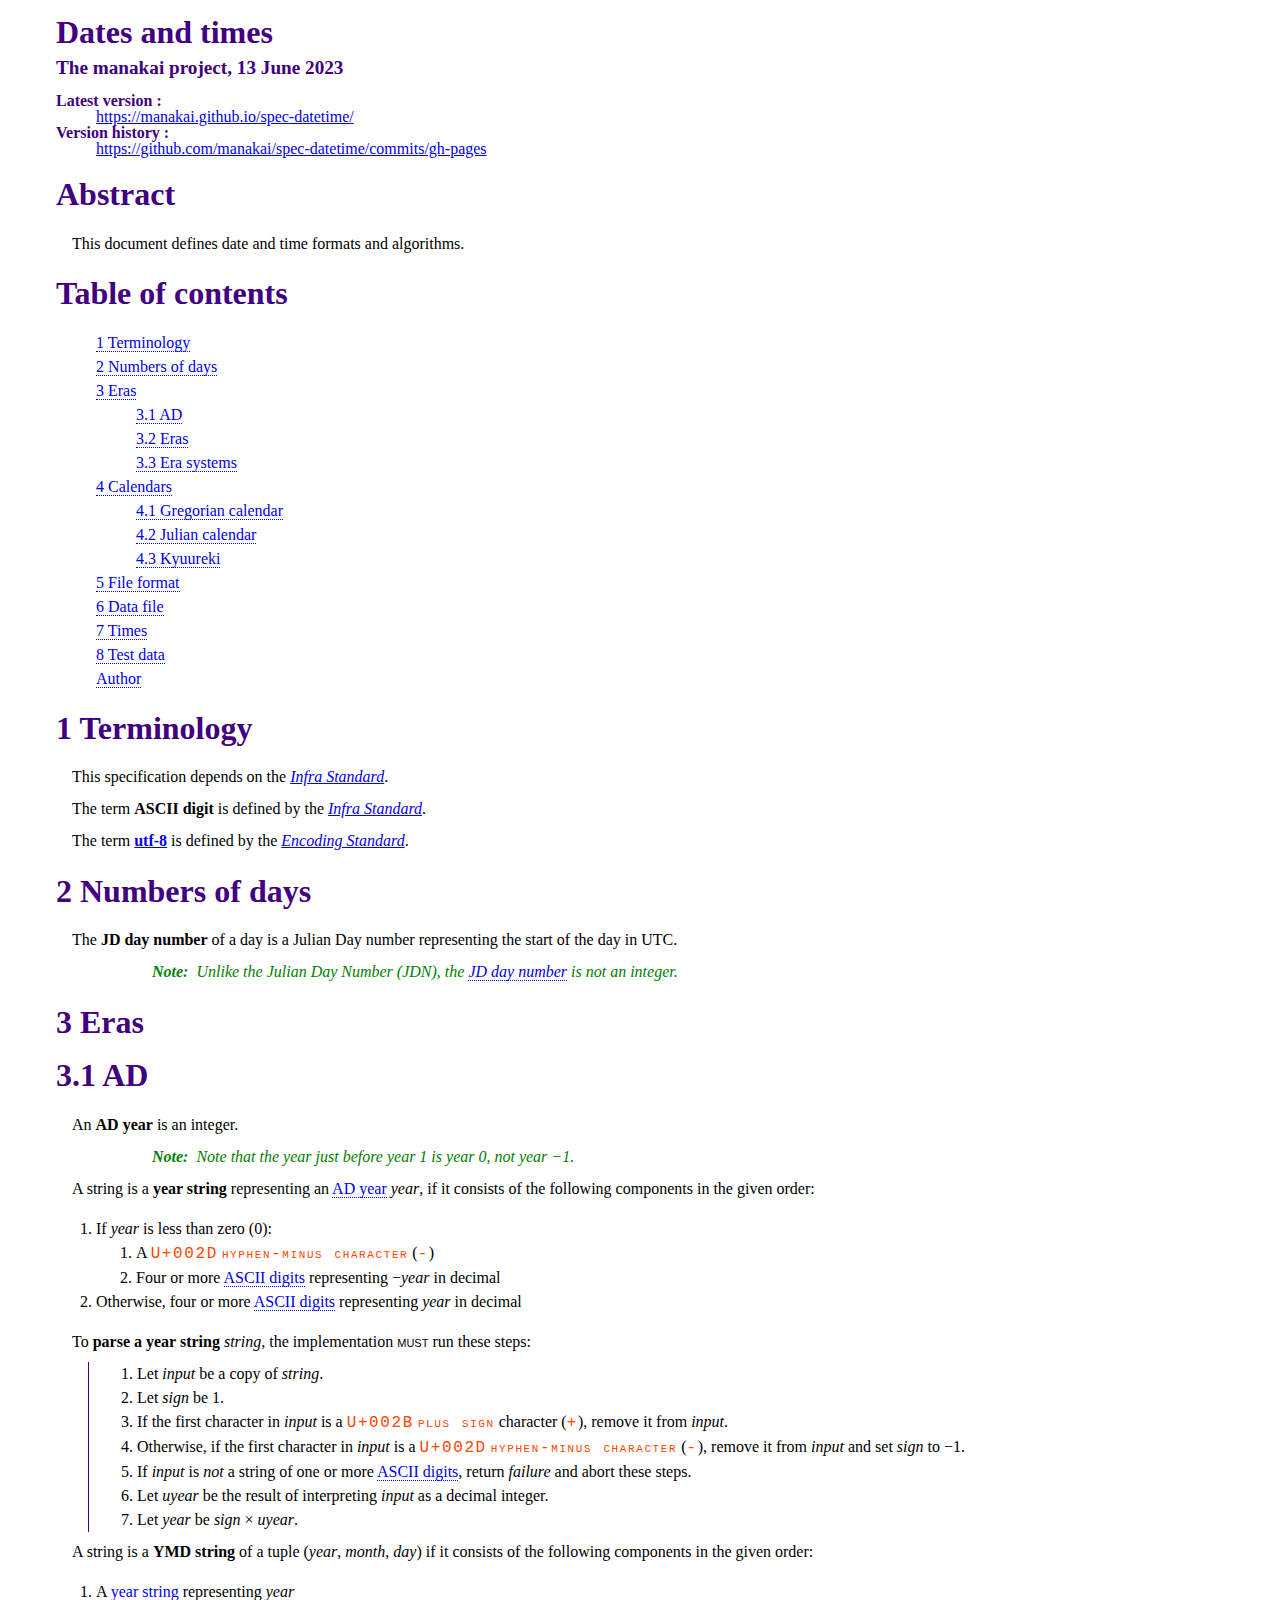
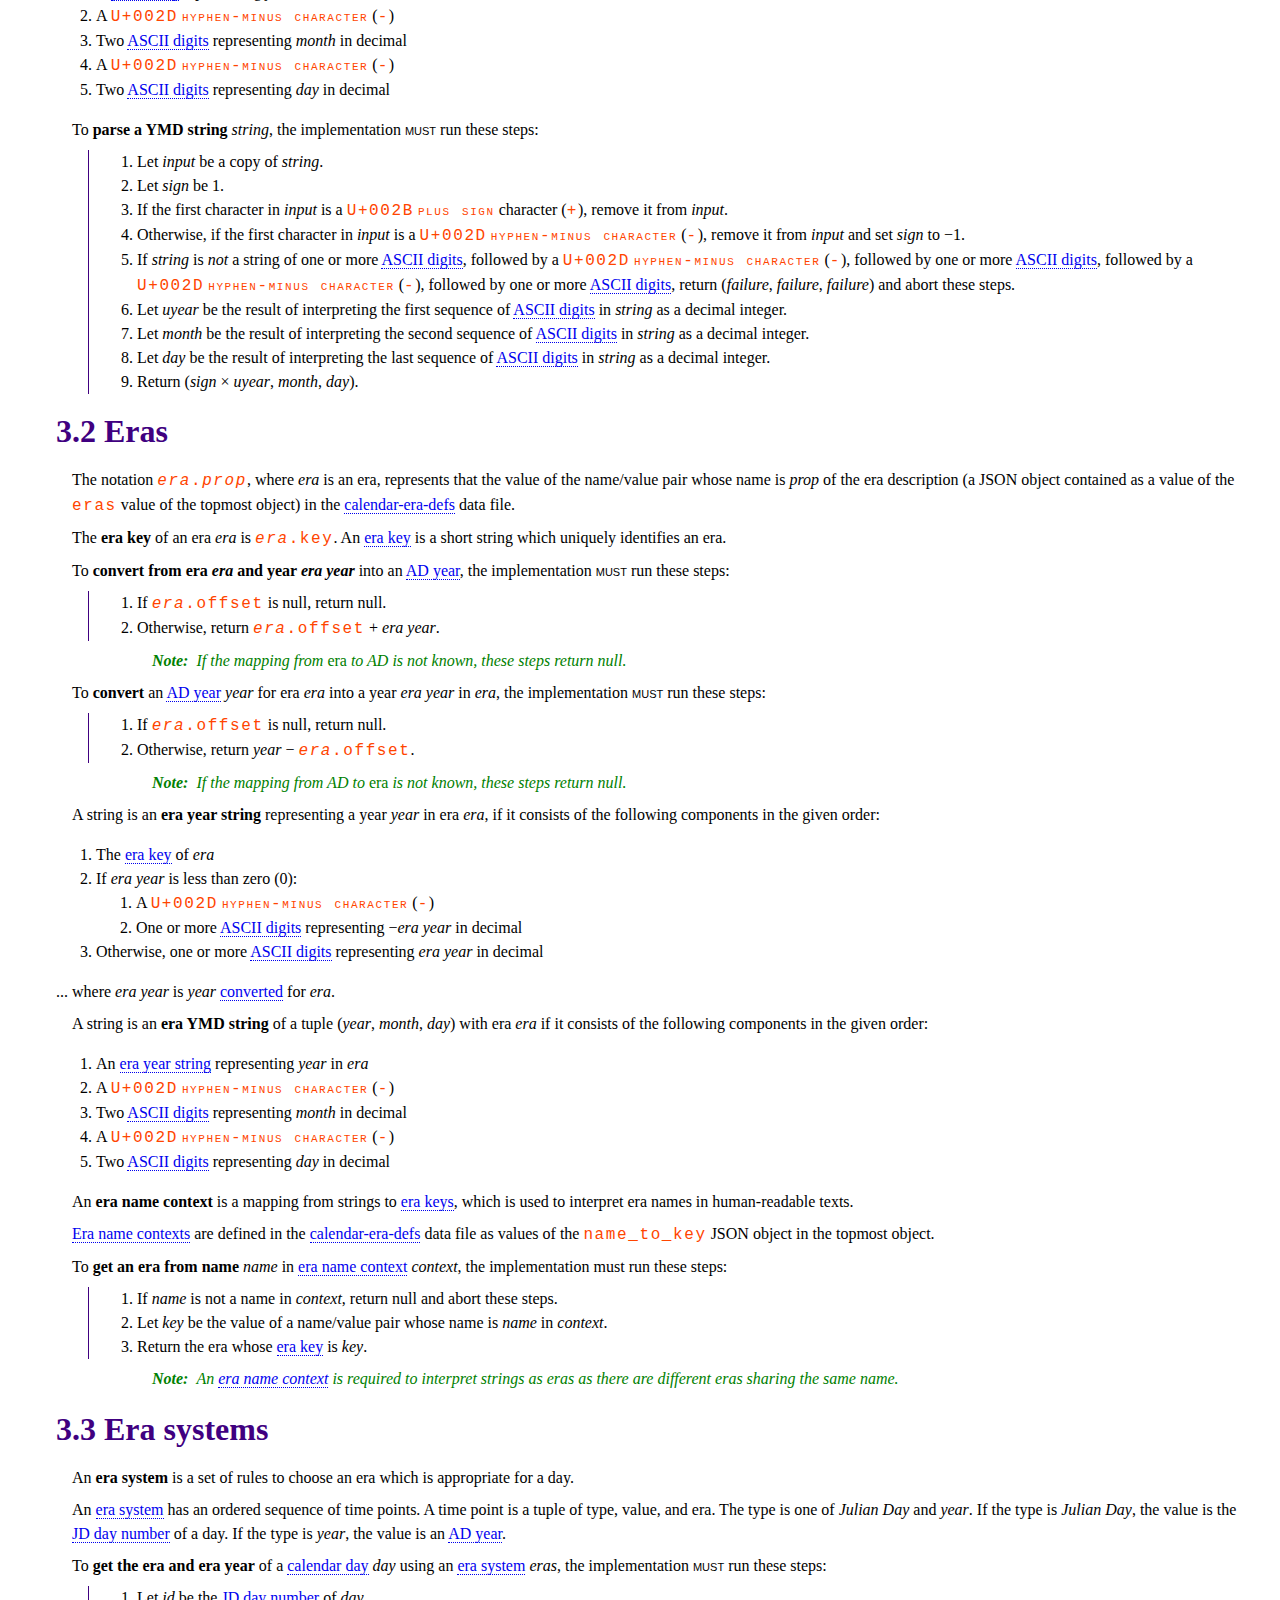
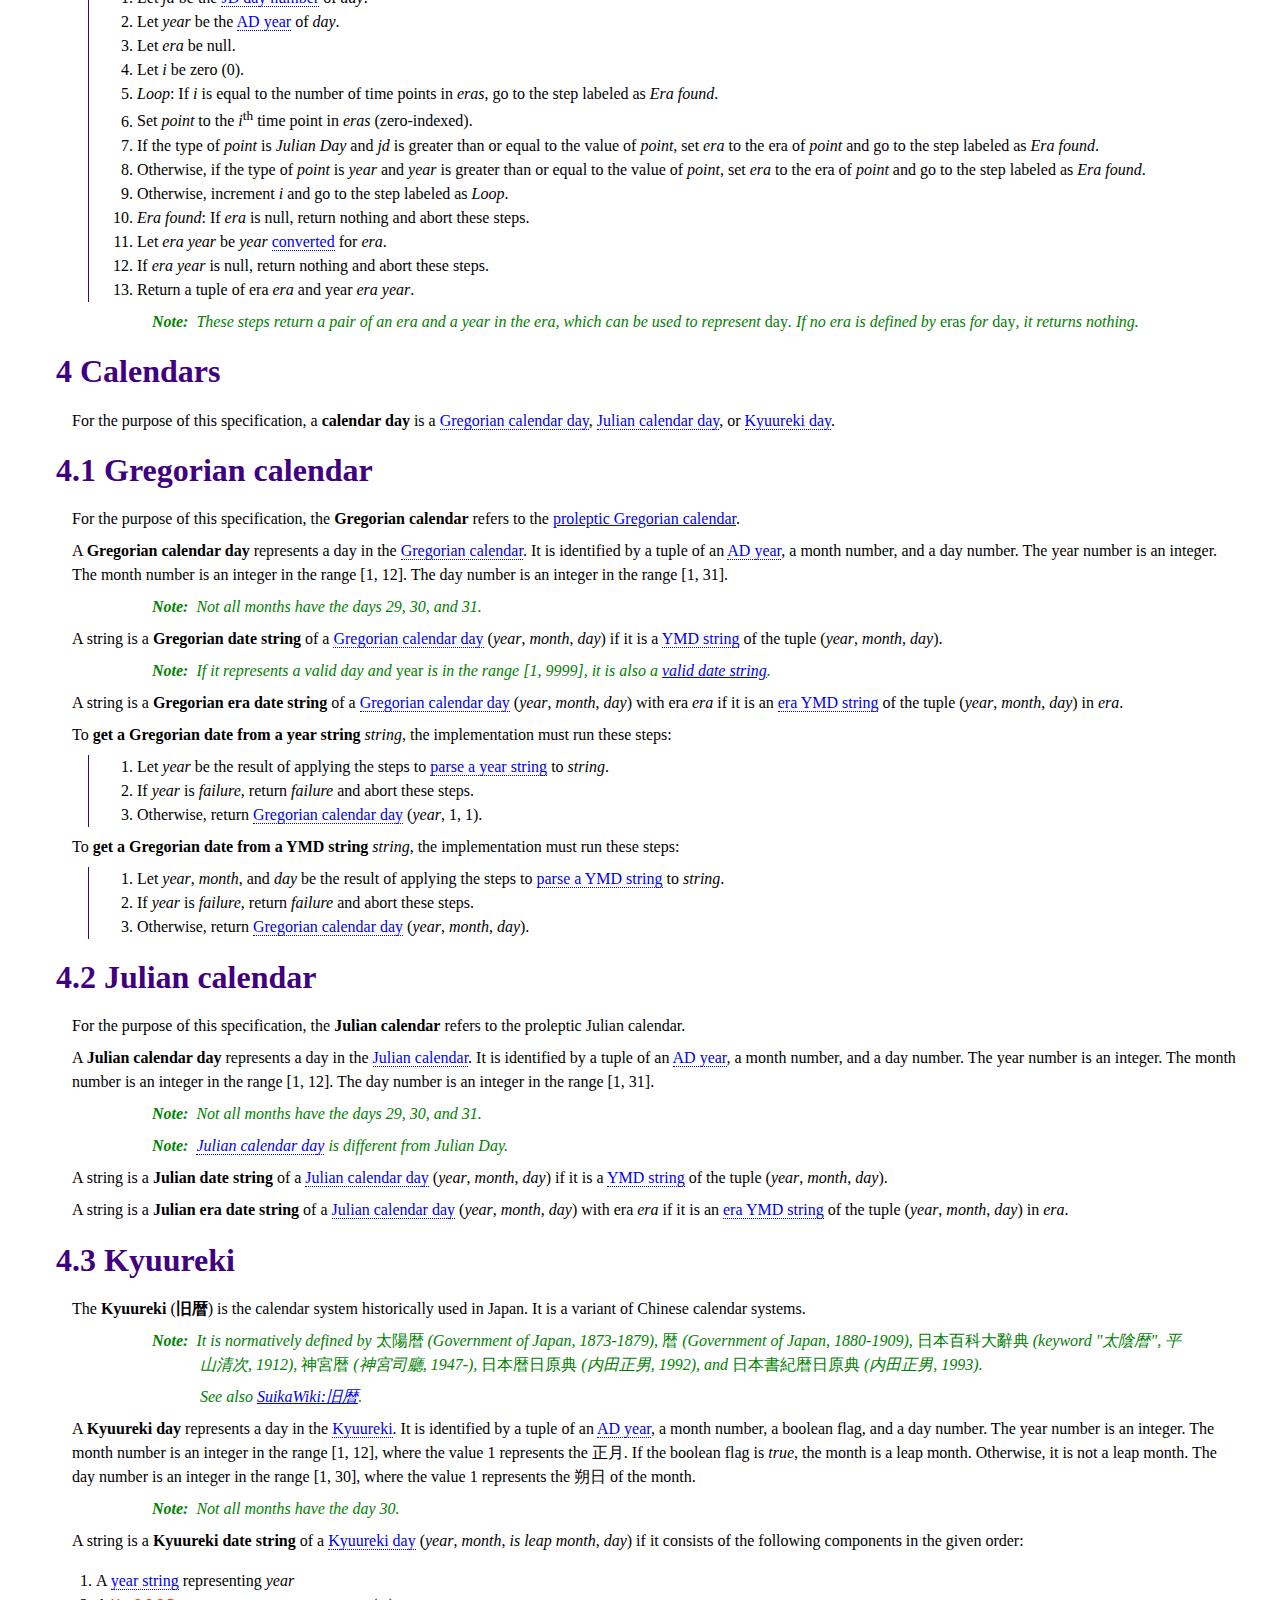
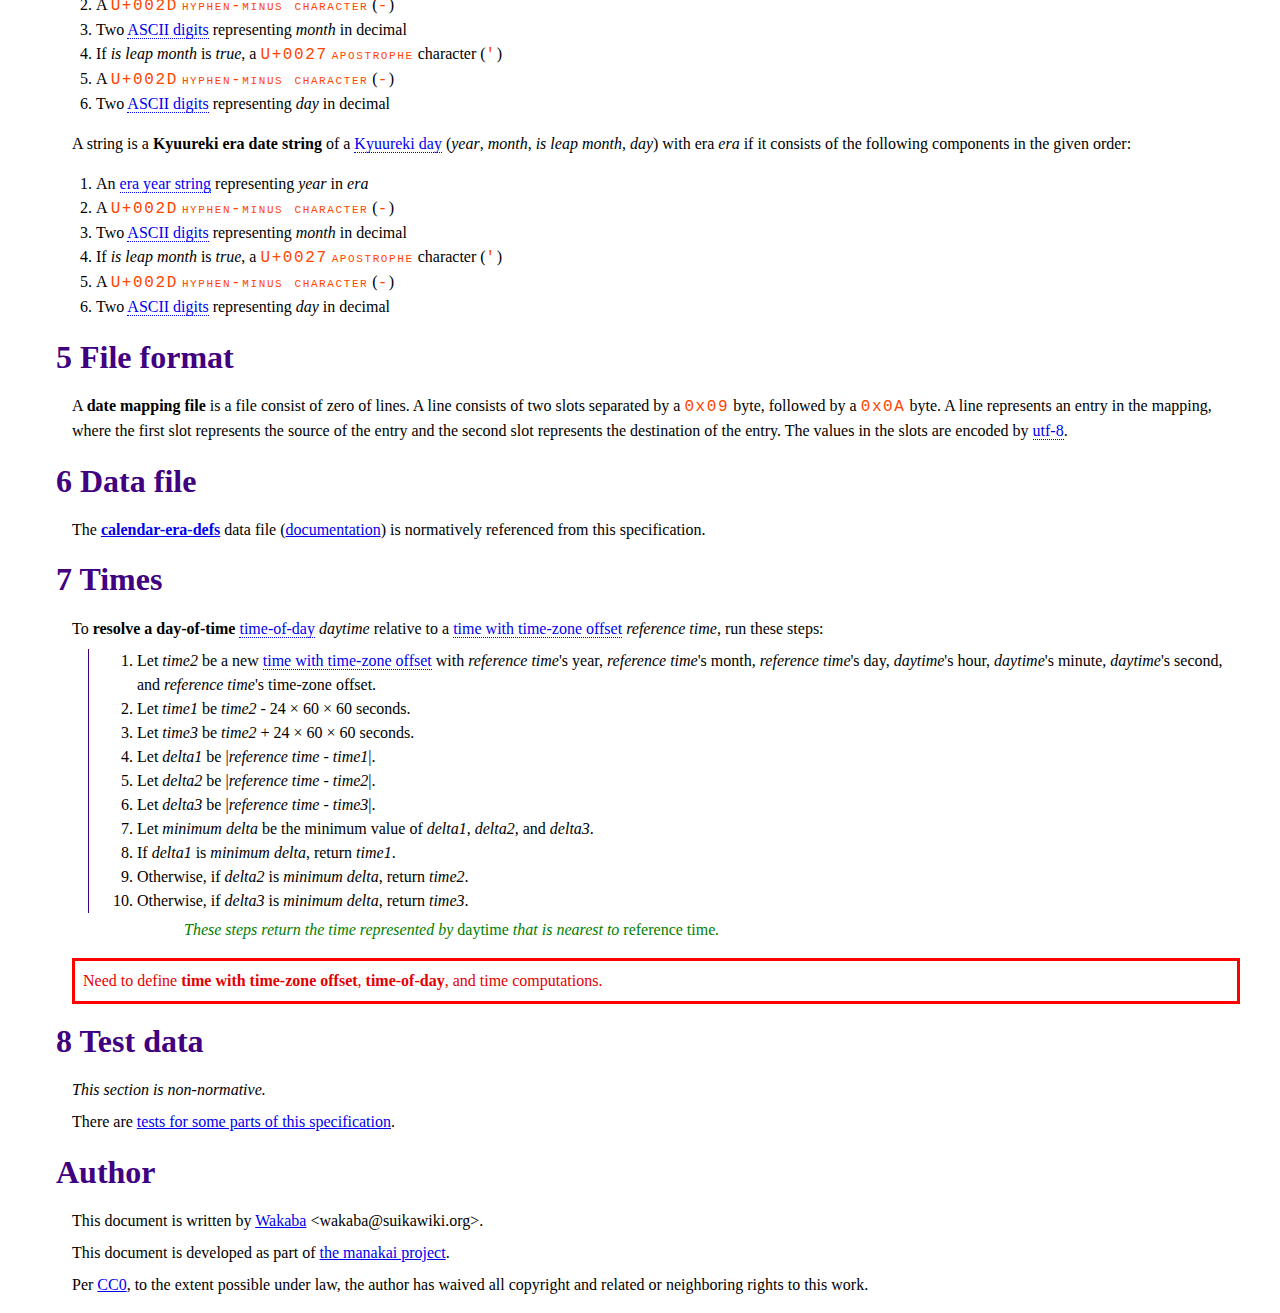
<file: index.html>
<!DOCTYPE html><html lang=en><head><meta charset=utf-8>
<title>Dates and times</title>
<link href=spec.css rel=stylesheet>

</head><body><header>
<hgroup>
<h1 class="no-toc no-num">Dates and times</h1>
<h2 class="no-toc no-num">The manakai project, 13 June 2023</h2>


<dl>

<dt>Latest version
</dt><dd><a href=https://manakai.github.io/spec-datetime/>https://manakai.github.io/spec-datetime/</a>

</dd><dt>Version history
</dt><dd><a href=https://github.com/manakai/spec-datetime/commits/gh-pages>https://github.com/manakai/spec-datetime/commits/gh-pages</a>

</dd></dl>

</hgroup></header>

<section id=abstract>
<h1 class="no-toc no-num" id=abstract-0>Abstract</h1>

<p>This document defines date and time formats and algorithms.

</p></section>

<section>
<h1 class="no-toc no-num" id=table-of-contents>Table of contents</h1>


<!--begin-toc-->
<ol class=toc>
 <li><a href=#terminology><span class=secno>1 </span>Terminology</a></li>
 <li><a href=#numbers-of-days><span class=secno>2 </span>Numbers of days</a></li>
 <li><a href=#eras><span class=secno>3 </span>Eras</a>
  <ol>
   <li><a href=#ad><span class=secno>3.1 </span>AD</a></li>
   <li><a href=#eras-0><span class=secno>3.2 </span>Eras</a></li>
   <li><a href=#era-systems><span class=secno>3.3 </span>Era systems</a></li></ol></li>
 <li><a href=#calendars><span class=secno>4 </span>Calendars</a>
  <ol>
   <li><a href=#gregorian-calendar><span class=secno>4.1 </span>Gregorian calendar</a></li>
   <li><a href=#julian-calendar><span class=secno>4.2 </span>Julian calendar</a></li>
   <li><a href=#kyuureki><span class=secno>4.3 </span>Kyuureki</a></li></ol></li>
 <li><a href=#file-format><span class=secno>5 </span>File format</a></li>
 <li><a href=#data-file><span class=secno>6 </span>Data file<!--s--></a></li>
 <li><a href=#times><span class=secno>7 </span>Times</a></li>
 <li><a href=#test-data><span class=secno>8 </span>Test data</a></li>
 <li><a class=no-num href=#author>Author</a></li></ol>
<!--end-toc-->
</section>

<section>
<h1 id=terminology><span class=secno>1 </span>Terminology</h1>

<p>This specification depends on the
<a href=https://infra.spec.whatwg.org/><cite>Infra
Standard</cite></a>.

</p><p>The term
<dfn id=ascii-digits title="ASCII digits">ASCII digit</dfn>
is defined by the
<a href=https://infra.spec.whatwg.org/><cite>Infra
Standard</cite></a>.

</p><p>The term
<a href=https://encoding.spec.whatwg.org/#utf-8><dfn id=utf-8>utf-8</dfn></a>
is defined by the
<a href=https://encoding.spec.whatwg.org/><cite>Encoding
Standard</cite></a>.

</p></section>

<section>
<h1 id=numbers-of-days><span class=secno>2 </span>Numbers of days</h1>

<p>The <dfn id=jd-day-number>JD day number</dfn> of a <span>day</span> is
a <span>Julian Day</span> number representing the start of
the <span>day</span> in <span>UTC</span>.

</p><div class="note memo">
<p>Unlike the <span>Julian Day Number</span> (<span>JDN</span>),
the <a href=#jd-day-number>JD day number</a> is not an integer.
</p></div>

</section>

<section>
<h1 id=eras><span class=secno>3 </span>Eras</h1>

<section>
<h1 id=ad><span class=secno>3.1 </span>AD</h1>

<p>An <dfn id=ad-year>AD year</dfn> is an integer.

</p><div class=note>
<p>Note that the year just before year 1 is year 0, not year −1.
</p></div>

<p>A string is a <dfn id=year-string>year string</dfn> representing an
<a href=#ad-year>AD year</a> <var>year</var>, if it consists of the following
components in the given order:

  </p><ol>

  <li>If <var>year</var> is less than zero (0):

    <ol>

    <li>A <code>U+002D</code> <code class=charname>HYPHEN-MINUS
    character</code> (<code>-</code>)
    
    </li><li>Four or more <a href=#ascii-digits>ASCII digits</a> representing
    −<var>year</var> in decimal

    </li></ol>

  </li><li>Otherwise, four or more <a href=#ascii-digits>ASCII digits</a>
  representing <var>year</var> in decimal

  </li></ol>

<p>To <dfn id=parse-a-year-string>parse a year string</dfn> <var>string</var>, the
implementation <em class=rfc2119>MUST</em> run these steps:

  </p><ol class=steps>

  <li>Let <var>input</var> be a copy of <var>string</var>.

  </li><li>Let <var>sign</var> be 1.

  </li><li>If the first character in <var>input</var> is
  a <code>U+002B</code> <code class=charname>PLUS SIGN</code>
  character (<code>+</code>), remove it from <var>input</var>.

  </li><li>Otherwise, if the first character in <var>input</var> is
  a <code>U+002D</code> <code class=charname>HYPHEN-MINUS
  character</code> (<code>-</code>), remove it from <var>input</var>
  and set <var>sign</var> to −1.

  </li><li>If <var>input</var> is <em>not</em> a string of one or
  more <a href=#ascii-digits>ASCII digits</a>, return <i>failure</i> and abort
  these steps.

  </li><li>Let <var>uyear</var> be the result of
  interpreting <var>input</var> as a decimal integer.

  </li><li>Let <var>year</var> be <var>sign</var> × <var>uyear</var>.

  </li></ol>

<p>A string is a <dfn id=ymd-string>YMD string</dfn> of a tuple
(<var>year</var>, <var>month</var>, <var>day</var>) if it consists of
the following components in the given order:

  </p><ol>

  <li>A <a href=#year-string>year string</a> representing <var>year</var>
 
  </li><li>A <code>U+002D</code> <code class=charname>HYPHEN-MINUS
  character</code> (<code>-</code>)

  </li><li>Two <a href=#ascii-digits>ASCII digits</a> representing <var>month</var> in
  decimal

  </li><li>A <code>U+002D</code> <code class=charname>HYPHEN-MINUS
  character</code> (<code>-</code>)

  </li><li>Two <a href=#ascii-digits>ASCII digits</a> representing <var>day</var> in
  decimal

  </li></ol>

<p>To <dfn id=parse-a-ymd-string>parse a YMD string</dfn> <var>string</var>, the
implementation <em class=rfc2119>MUST</em> run these steps:

  </p><ol class=steps>

  <li>Let <var>input</var> be a copy of <var>string</var>.

  </li><li>Let <var>sign</var> be 1.

  </li><li>If the first character in <var>input</var> is
  a <code>U+002B</code> <code class=charname>PLUS SIGN</code>
  character (<code>+</code>), remove it from <var>input</var>.

  </li><li>Otherwise, if the first character in <var>input</var> is
  a <code>U+002D</code> <code class=charname>HYPHEN-MINUS
  character</code> (<code>-</code>), remove it from <var>input</var>
  and set <var>sign</var> to −1.

  </li><li>If <var>string</var> is <em>not</em> a string of one or
  more <a href=#ascii-digits>ASCII digits</a>, followed by
  a <code>U+002D</code> <code class=charname>HYPHEN-MINUS
  character</code> (<code>-</code>), followed by one or
  more <a href=#ascii-digits>ASCII digits</a>, followed by
  a <code>U+002D</code> <code class=charname>HYPHEN-MINUS
  character</code> (<code>-</code>), followed by one or
  more <a href=#ascii-digits>ASCII digits</a>, return
  (<i>failure</i>, <i>failure</i>, <i>failure</i>) and abort these
  steps.

  </li><li>Let <var>uyear</var> be the result of interpreting the first
  sequence of <a href=#ascii-digits>ASCII digits</a> in <var>string</var> as a
  decimal integer.

  </li><li>Let <var>month</var> be the result of interpreting the second
  sequence of <a href=#ascii-digits>ASCII digits</a> in <var>string</var> as a
  decimal integer.

  </li><li>Let <var>day</var> be the result of interpreting the last
  sequence of <a href=#ascii-digits>ASCII digits</a> in <var>string</var> as a
  decimal integer.

  </li><li>Return (<var>sign</var>
  × <var>uyear</var>, <var>month</var>, <var>day</var>).

  </li></ol>

</section>

<section>
<h1 id=eras-0><span class=secno>3.2 </span>Eras</h1>

<p>The notation <code><var>era</var>.<var>prop</var></code>,
where <var>era</var> is an era, represents that the value of the
name/value pair whose name is <var>prop</var> of the era description
(a JSON object contained as a value of the <code>eras</code> value of
the topmost object) in the <a href=#calendar-era-defs>calendar-era-defs</a> data file.

</p><p>The <dfn id=era-key>era key</dfn> of an <span>era</span> <var>era</var> is
<code><var>era</var>.key</code>.  An <a href=#era-key>era key</a> is a short
string which uniquely identifies an <span>era</span>.

</p><p>To <dfn id=convert-from-era-and-year title="convert from era and year">convert from
era <var>era</var> and year <var>era year</var></dfn> into an <a href=#ad-year>AD
year</a>, the implementation
<em class=rfc2119>MUST</em> run these steps:

  </p><ol class=steps>

  <li>If <code><var>era</var>.offset</code> is null, return null.

  </li><li>Otherwise, return <code><var>era</var>.offset</code> + <var>era
  year</var>.

  </li></ol>

  <div class=note>
  <p>If the mapping from <var>era</var> to AD is not known, these
  steps return null.
  </p></div>

<p>To <dfn id=convert-a-year-for-era title="convert a year for era">convert</dfn> an <a href=#ad-year>AD
year</a> <var>year</var> for era <var>era</var> into a
year <var>era year</var> in <var>era</var>, the implementation
<em class=rfc2119>MUST</em> run these steps:

  </p><ol class=steps>

  <li>If <code><var>era</var>.offset</code> is null, return null.

  </li><li>Otherwise, return <var>year</var>
  − <code><var>era</var>.offset</code>.

  </li></ol>

  <div class=note>
  <p>If the mapping from AD to <var>era</var> is not known, these
  steps return null.
  </p></div>

<p>A string is an <dfn id=era-year-string>era year string</dfn> representing a
year <var>year</var> in era <var>era</var>, if it consists of the
following components in the given order:

  </p><ol>

  <li>The <a href=#era-key>era key</a> of <var>era</var>

  </li><li>If <var>era year</var> is less than zero (0):

    <ol>

    <li>A <code>U+002D</code> <code class=charname>HYPHEN-MINUS
    character</code> (<code>-</code>)
    
    </li><li>One or more <a href=#ascii-digits>ASCII digits</a> representing
    −<var>era year</var> in decimal

    </li></ol>

  </li><li>Otherwise, one or more <a href=#ascii-digits>ASCII digits</a>
  representing <var>era year</var> in decimal

  </li></ol>

... where <var>era year</var> is <var>year</var> <a href=#convert-a-year-for-era title="convert
a year for era">converted</a> for <var>era</var>.

<p>A string is an <dfn id=era-ymd-string>era YMD string</dfn> of a tuple
(<var>year</var>, <var>month</var>, <var>day</var>) with
era <var>era</var> if it consists of the following components in the
given order:

  </p><ol>

  <li>An <a href=#era-year-string>era year string</a> representing <var>year</var>
  in <var>era</var>
 
  </li><li>A <code>U+002D</code> <code class=charname>HYPHEN-MINUS
  character</code> (<code>-</code>)

  </li><li>Two <a href=#ascii-digits>ASCII digits</a> representing <var>month</var> in
  decimal

  </li><li>A <code>U+002D</code> <code class=charname>HYPHEN-MINUS
  character</code> (<code>-</code>)

  </li><li>Two <a href=#ascii-digits>ASCII digits</a> representing <var>day</var> in
  decimal

  </li></ol>

<p>An <dfn id=era-name-context>era name context</dfn> is a mapping from strings
to <a href=#era-key title="era key">era keys</a>, which is used to interpret
era names in human-readable texts.

</p><p><a href=#era-name-context title="era name context">Era name contexts</a> are defined
in the <a href=#calendar-era-defs>calendar-era-defs</a> data file as values of
the <code>name_to_key</code> JSON object in the topmost object.

</p><p>To <dfn id=get-an-era-from-name>get an era from name</dfn> <var>name</var> in
<a href=#era-name-context>era name context</a> <var>context</var>, the implementation
must run these steps:

  </p><ol class=steps>

  <li>If <var>name</var> is not a name in <var>context</var>, return
  null and abort these steps.

  </li><li>Let <var>key</var> be the value of a name/value pair whose name
  is <var>name</var> in <var>context</var>.

  </li><li>Return the <span>era</span> whose <a href=#era-key>era key</a>
  is <var>key</var>.

  </li></ol>

<div class=note>

<p>An <a href=#era-name-context>era name context</a> is required to interpret strings
as eras as there are different eras sharing the same name.

</p></div>

</section>

<section>
<h1 id=era-systems><span class=secno>3.3 </span>Era systems</h1>

<p>An <dfn id=era-system>era system</dfn> is a set of rules to choose
an <span>era</span> which is appropriate for a day.

</p><p>An <a href=#era-system>era system</a> has an ordered sequence of time points.
A time point is a tuple of type, value, and <span>era</span>.  The
type is one of <i>Julian Day</i> and <i>year</i>.  If the type
is <i>Julian Day</i>, the value is the <a href=#jd-day-number>JD day number</a> of a
day.  If the type is <i>year</i>, the value is an <a href=#ad-year>AD
year</a>.

</p><p>To <dfn id=get-the-era-and-era-year>get the era and era year</dfn> of a <a href=#calendar-day>calendar
day</a> <var>day</var> using an <a href=#era-system>era
system</a> <var>eras</var>, the
implementation <em class=rfc2119>MUST</em> run these steps:

  </p><ol class=steps>

  <li>Let <var>jd</var> be the <a href=#jd-day-number>JD day number</a>
  of <var>day</var>.

  </li><li>Let <var>year</var> be the <a href=#ad-year>AD year</a> of 
  <var>day</var>.

  </li><li>Let <var>era</var> be null.

  </li><li>Let <var>i</var> be zero (0).

  </li><li><i>Loop</i>: If <var>i</var> is equal to the number of time
  points in <var>eras</var>, go to the step labeled as <i>Era
  found</i>.

  </li><li>Set <var>point</var> to the <var>i</var><sup>th</sup> time point
  in <var>eras</var> (zero-indexed).

  </li><li>If the type of <var>point</var> is <i>Julian Day</i>
  and <var>jd</var> is greater than or equal to the value
  of <var>point</var>, set <var>era</var> to the era
  of <var>point</var> and go to the step labeled as <i>Era found</i>.

  </li><li>Otherwise, if the type of <var>point</var> is <i>year</i>
  and <var>year</var> is greater than or equal to the value
  of <var>point</var>, set <var>era</var> to the era
  of <var>point</var> and go to the step labeled as <i>Era found</i>.

  </li><li>Otherwise, increment <var>i</var> and go to the step labeled
  as <i>Loop</i>.

  </li><li><i>Era found</i>: If <var>era</var> is null, return nothing and
  abort these steps.

  </li><li>Let <var>era year</var> be <var>year</var> <a href=#convert-a-year-for-era title="convert
  a year for era">converted</a> for <var>era</var>.

  </li><li>If <var>era year</var> is null, return nothing and abort these
  steps.

  </li><li>Return a tuple of era <var>era</var> and year <var>era
  year</var>.

  </li></ol>

<div class=note>
<p>These steps return a pair of an <span>era</span> and a year in
the <span>era</span>, which can be used to represent <var>day</var>.
If no <span>era</span> is defined by
<var>eras</var> for <var>day</var>, it returns nothing.
</p></div>

</section>

</section>

<section>
<h1 id=calendars><span class=secno>4 </span>Calendars</h1>

<p>For the purpose of this specification, a <dfn id=calendar-day>calendar day</dfn> is
a <a href=#gregorian-calendar-day>Gregorian calendar day</a>, <a href=#julian-calendar-day>Julian calendar
day</a>, or <a href=#kyuureki-day>Kyuureki day</a>.

</p><section>
<h1 id=gregorian-calendar><span class=secno>4.1 </span>Gregorian calendar</h1>

<p>For the purpose of this specification, the <dfn id=gregorian-calendar-0>Gregorian
calendar</dfn> refers to the
<a href=https://html.spec.whatwg.org/#proleptic-gregorian-calendar>proleptic
Gregorian calendar</a>.

</p><p>A <dfn id=gregorian-calendar-day>Gregorian calendar day</dfn> represents a <span>day</span>
in the <a href=#gregorian-calendar-0>Gregorian calendar</a>.  It is identified by a tuple
of an <a href=#ad-year>AD year</a>, a month number, and a day number.  The
year number is an integer.  The month number is an integer in the
range [1, 12].  The day number is an integer in the range [1, 31].

</p><div class=note>
<p>Not all months have the days 29, 30, and 31.
</p></div>

<p>A string is a <dfn id=gregorian-date-string>Gregorian date string</dfn> of a <a href=#gregorian-calendar-day>Gregorian
calendar day</a>
(<var>year</var>, <var>month</var>, <var>day</var>) if it is
a <a href=#ymd-string>YMD string</a> of the tuple
(<var>year</var>, <var>month</var>, <var>day</var>).

</p><div class=note>
<p>If it represents a valid day and <var>year</var> is in the range
[1, 9999], it is also a
<a href=https://html.spec.whatwg.org/#valid-date-string>valid date
string</a>.
</p></div>

<p>A string is a <dfn id=gregorian-era-date-string>Gregorian era date string</dfn> of
a <a href=#gregorian-calendar-day>Gregorian calendar day</a>
(<var>year</var>, <var>month</var>, <var>day</var>) with
era <var>era</var> if it is an <a href=#era-ymd-string>era YMD string</a> of the
tuple (<var>year</var>, <var>month</var>, <var>day</var>)
in <var>era</var>.

</p><p>To <dfn id=get-a-gregorian-date-from-a-year-string>get a Gregorian date from a year
string</dfn> <var>string</var>, the implementation must run these
steps:

  </p><ol class=steps>

  <li>Let <var>year</var> be the result of applying the steps
  to <a href=#parse-a-year-string>parse a year string</a> to <var>string</var>.

  </li><li>If <var>year</var> is <i>failure</i>, return <i>failure</i> and
  abort these steps.

  </li><li>Otherwise, return <a href=#gregorian-calendar-day>Gregorian calendar day</a>
  (<var>year</var>, 1, 1).

  </li></ol>

<p>To <dfn id=get-a-gregorian-date-from-a-ymd-string>get a Gregorian date from a YMD
string</dfn> <var>string</var>, the implementation must run these
steps:

  </p><ol class=steps>

  <li>Let <var>year</var>, <var>month</var>, and <var>day</var> be the
  result of applying the steps to <a href=#parse-a-ymd-string>parse a YMD string</a>
  to <var>string</var>.

  </li><li>If <var>year</var> is <i>failure</i>, return <i>failure</i> and
  abort these steps.

  </li><li>Otherwise, return <a href=#gregorian-calendar-day>Gregorian calendar day</a>
  (<var>year</var>, <var>month</var>, <var>day</var>).

  </li></ol>

</section>

<section>
<h1 id=julian-calendar><span class=secno>4.2 </span>Julian calendar</h1>

<p>For the purpose of this specification, the <dfn id=julian-calendar-0>Julian
calendar</dfn> refers to the <span>proleptic Julian calendar</span>.

</p><p>A <dfn id=julian-calendar-day>Julian calendar day</dfn> represents a <span>day</span> in
the <a href=#julian-calendar-0>Julian calendar</a>.  It is identified by a tuple of
an <a href=#ad-year>AD year</a>, a month number, and a day number.  The year
number is an integer.  The month number is an integer in the range [1,
12].  The day number is an integer in the range [1, 31].

</p><div class=note>
<p>Not all months have the days 29, 30, and 31.
</p></div>

<div class=note>
<p><a href=#julian-calendar-day>Julian calendar day</a> is different from <span>Julian
Day</span>.
</p></div>

<p>A string is a <dfn id=julian-date-string>Julian date string</dfn> of a <a href=#julian-calendar-day>Julian
calendar day</a>
(<var>year</var>, <var>month</var>, <var>day</var>) if it is
a <a href=#ymd-string>YMD string</a> of the tuple
(<var>year</var>, <var>month</var>, <var>day</var>).

</p><p>A string is a <dfn id=julian-era-date-string>Julian era date string</dfn> of a <a href=#julian-calendar-day>Julian
calendar day</a>
(<var>year</var>, <var>month</var>, <var>day</var>) with
era <var>era</var> if it is an <a href=#era-ymd-string>era YMD string</a> of the
tuple (<var>year</var>, <var>month</var>, <var>day</var>)
in <var>era</var>.

</p></section>

<section>
<h1 id=kyuureki><span class=secno>4.3 </span>Kyuureki</h1>

<p>The <dfn id=kyuureki-0>Kyuureki</dfn> (<dfn id=旧暦 lang=ja>旧暦</dfn>) is the calendar
system historically used in Japan.  It is a variant of Chinese
calendar systems.

</p><div class="note memo">
<p>It is normatively defined by <cite>太陽暦</cite> (Government of
Japan, 1873-1879),
<cite>暦</cite> (Government of Japan, 1880-1909),
<cite>日本百科大辭典</cite> (keyword "太陰暦", 平山清次, 1912), 
<cite>神宮暦</cite> (神宮司廳, 1947-), <cite>日本暦日原典</cite> (内田正男,
1992), and <cite>日本書紀暦日原典</cite> (内田正男, 1993).
</p><p>See also
<a href=https://wiki.suikawiki.org/n/%E6%97%A7%E6%9A%A6>SuikaWiki:旧暦</a>.
</p></div>

<p>A <dfn id=kyuureki-day>Kyuureki day</dfn> represents a <span>day</span> in
the <a href=#kyuureki-0>Kyuureki</a>.  It is identified by a tuple of an <a href=#ad-year>AD
year</a>, a month number, a boolean flag, and a day number.  The
year number is an integer.  The month number is an integer in the
range [1, 12], where the value 1 represents the 正月.  If the boolean
flag is <i>true</i>, the month is a leap month.  Otherwise, it is not
a leap month.  The day number is an integer in the range [1, 30],
where the value 1 represents the 朔日 of the month.

</p><div class=note>
<p>Not all months have the day 30.
</p></div>

<p>A string is a <dfn id=kyuureki-date-string>Kyuureki date string</dfn> of a <a href=#kyuureki-day>Kyuureki
day</a> (<var>year</var>, <var>month</var>, <var>is leap
month</var>, <var>day</var>) if it consists of the following
components in the given order:

  </p><ol>

  <li>A <a href=#year-string>year string</a> representing <var>year</var>
 
  </li><li>A <code>U+002D</code> <code class=charname>HYPHEN-MINUS
  character</code> (<code>-</code>)

  </li><li>Two <a href=#ascii-digits>ASCII digits</a> representing <var>month</var> in
  decimal

  </li><li>If <var>is leap month</var> is <i>true</i>, a
  <code>U+0027</code> <code class=charname>APOSTROPHE</code> character
  (<code>'</code>)

  </li><li>A <code>U+002D</code> <code class=charname>HYPHEN-MINUS
  character</code> (<code>-</code>)

  </li><li>Two <a href=#ascii-digits>ASCII digits</a> representing <var>day</var> in
  decimal

  </li></ol>

<p>A string is a <dfn id=kyuureki-era-date-string>Kyuureki era date string</dfn> of
a <a href=#kyuureki-day>Kyuureki day</a>
(<var>year</var>, <var>month</var>, <var>is leap
month</var>, <var>day</var>) with era <var>era</var> if it consists of
the following components in the given order:

  </p><ol>

  <li>An <a href=#era-year-string>era year string</a> representing <var>year</var>
  in <var>era</var>
 
  </li><li>A <code>U+002D</code> <code class=charname>HYPHEN-MINUS
  character</code> (<code>-</code>)

  </li><li>Two <a href=#ascii-digits>ASCII digits</a> representing <var>month</var> in
  decimal

  </li><li>If <var>is leap month</var> is <i>true</i>, a
  <code>U+0027</code> <code class=charname>APOSTROPHE</code> character
  (<code>'</code>)

  </li><li>A <code>U+002D</code> <code class=charname>HYPHEN-MINUS
  character</code> (<code>-</code>)

  </li><li>Two <a href=#ascii-digits>ASCII digits</a> representing <var>day</var> in
  decimal

  </li></ol>

</section>

</section>

<section>
<h1 id=file-format><span class=secno>5 </span>File format</h1>

<p>A <dfn id=date-mapping-file>date mapping file</dfn> is a file consist of zero of lines.
A line consists of two slots separated by a <code>0x09</code> byte,
followed by a <code>0x0A</code> byte.  A line represents an entry in
the mapping, where the first slot represents the source of the entry
and the second slot represents the destination of the entry.  The
values in the slots are encoded by <a href=#utf-8>utf-8</a>.
</p></section>

<section>
<h1 id=data-file><span class=secno>6 </span>Data file<!--s--></h1>

<p>The
<a href=https://github.com/manakai/data-locale/blob/master/data/calendar/era-defs.json><dfn id=calendar-era-defs>calendar-era-defs</dfn></a>
data file
(<a href=https://github.com/manakai/data-locale/blob/master/doc/calendar-era-defs.txt>documentation</a>)
is normatively referenced from this specification.

</p></section>

<section>
<h1 id=times><span class=secno>7 </span>Times</h1>

<p>To <dfn id=resolve-a-day-of-time>resolve a
day-of-time</dfn> <a href=#time-of-day>time-of-day</a> <var>daytime</var> relative
to a <a href=#time-with-time-zone-offset>time with time-zone offset</a> <var>reference
time</var>, run these steps:

  </p><ol class=steps>

  <li>Let <var>time2</var> be a new <a href=#time-with-time-zone-offset>time with time-zone offset</a>
  with
  <var>reference time</var>'s <span title="reference time year">year</span>,
  <var>reference time</var>'s <span title="reference time month">month</span>,
  <var>reference time</var>'s <span title="reference time day">day</span>,
  <var>daytime</var>'s <span title="time-of-day hour">hour</span>,
  <var>daytime</var>'s <span title="time-of-day minute">minute</span>,
  <var>daytime</var>'s <span title="time-of-day second">second</span>, and
  <var>reference time</var>'s <span title="reference time time zone offset">time-zone offset</span>.

  </li><li>Let <var>time1</var> be <var>time2</var> - 24 × 60 × 60 seconds.
  
  </li><li>Let <var>time3</var> be <var>time2</var> + 24 × 60 × 60 seconds.

  </li><li>Let <var>delta1</var> be |<var>reference time</var> - <var>time1</var>|.

  </li><li>Let <var>delta2</var> be |<var>reference time</var> - <var>time2</var>|.

  </li><li>Let <var>delta3</var> be |<var>reference time</var> - <var>time3</var>|.

  </li><li>Let <var>minimum delta</var> be the minimum value
  of <var>delta1</var>, <var>delta2</var>, and <var>delta3</var>.

  </li><li>If <var>delta1</var> is <var>minimum delta</var>,
  return <var>time1</var>.

  </li><li>Otherwise, if <var>delta2</var> is <var>minimum delta</var>,
  return <var>time2</var>.

  </li><li>Otherwise, if <var>delta3</var> is <var>minimum delta</var>,
  return <var>time3</var>.
    
  </li></ol>

  <p class=note>These steps return the time represented
  by <var>daytime</var> that is nearest to <var>reference time</var>.
  
  </p><p class=XXX>
    Need to define <dfn id=time-with-time-zone-offset>time with time-zone
    offset</dfn>, <dfn id=time-of-day>time-of-day</dfn>, and time computations.

</p></section>

<section>
<h1 id=test-data><span class=secno>8 </span>Test data</h1>

<p><em>This section is non-normative.</em>

</p><p>There are <a href=https://github.com/manakai/tests-datetime>tests
for some parts of this specification</a>.

</p></section>

<section>
<h1 class=no-num id=author>Author</h1>

<p>This document is written
by <a href=http://suika.suikawiki.org/~wakaba/who?>Wakaba</a>
&lt;wakaba@suikawiki.org&gt;.

</p><p>This document is developed as part of
<a href=https://manakai.github.io/>the manakai project</a>.

</p><p>Per <a href=https://creativecommons.org/publicdomain/zero/1.0/>CC0</a>,
to the extent possible under law, the author has waived all copyright
and related or neighboring rights to this work.

</p></section>
</body></html>
</file>
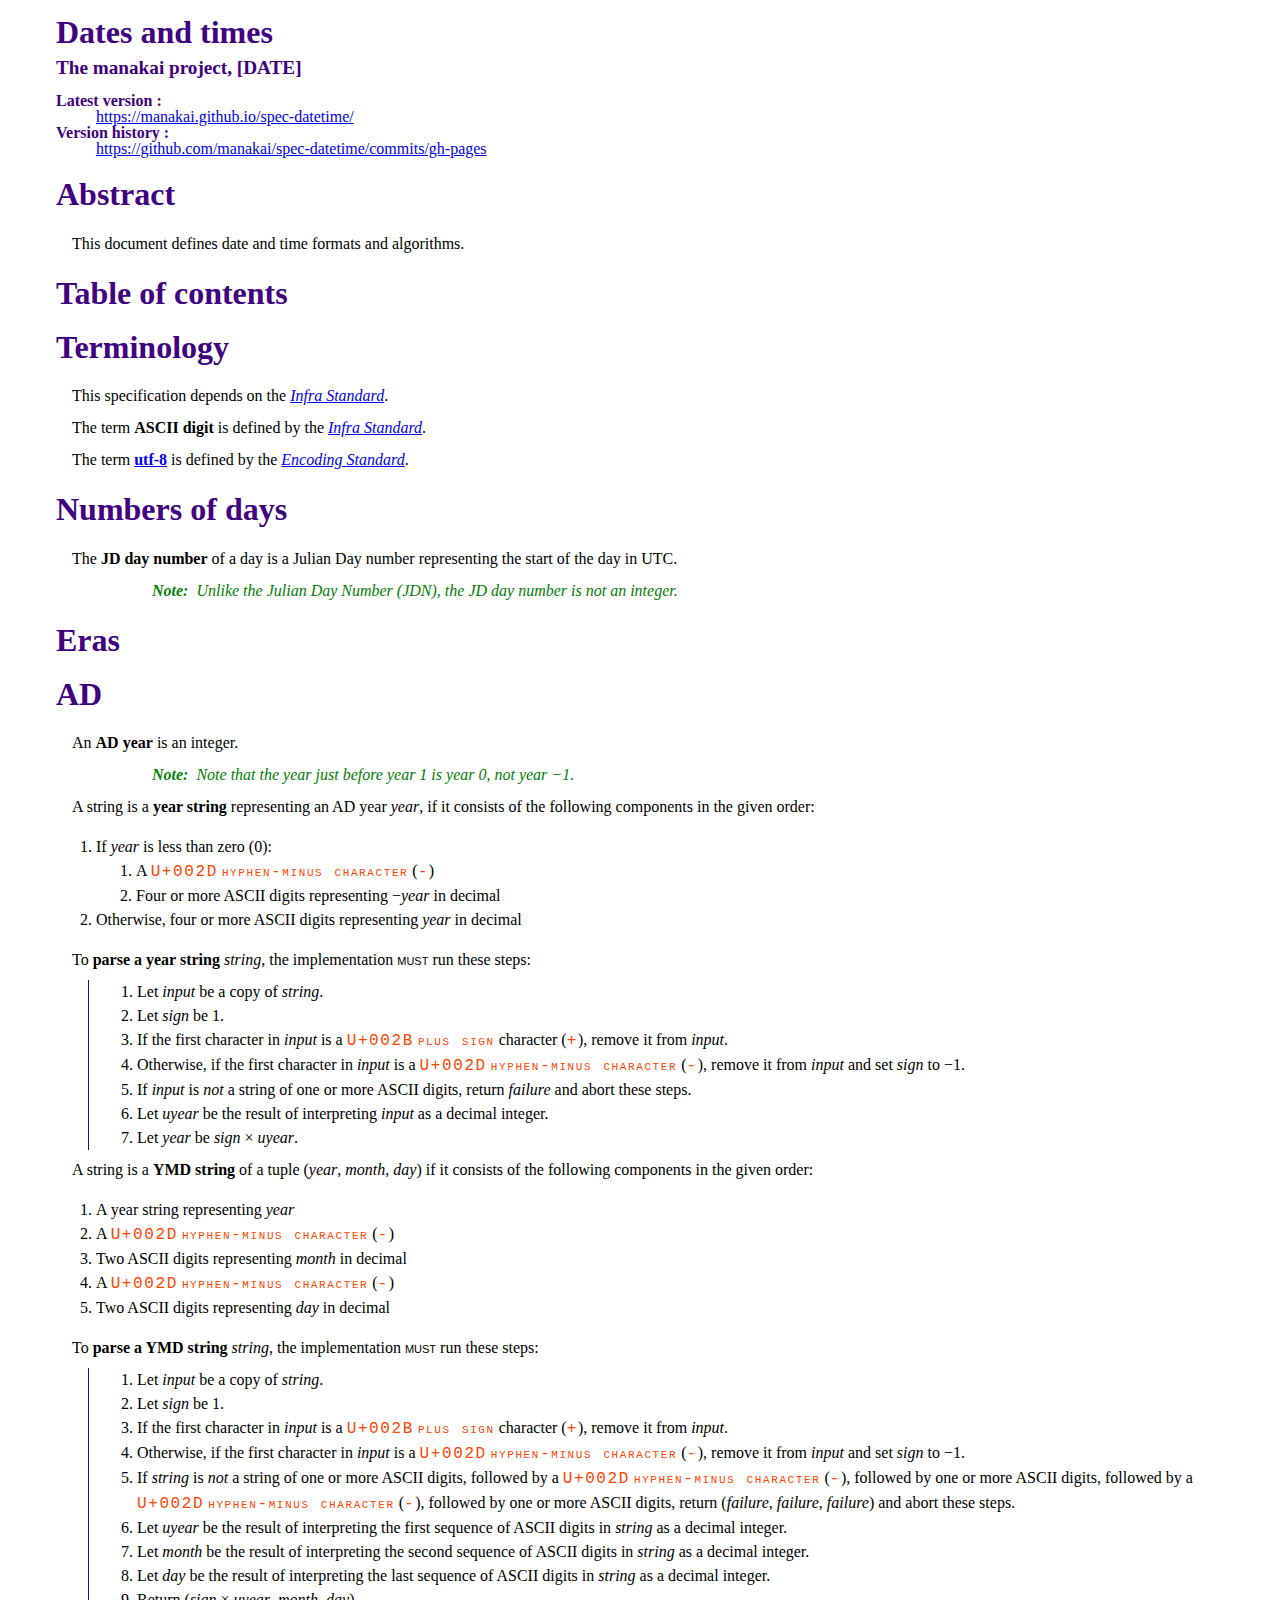
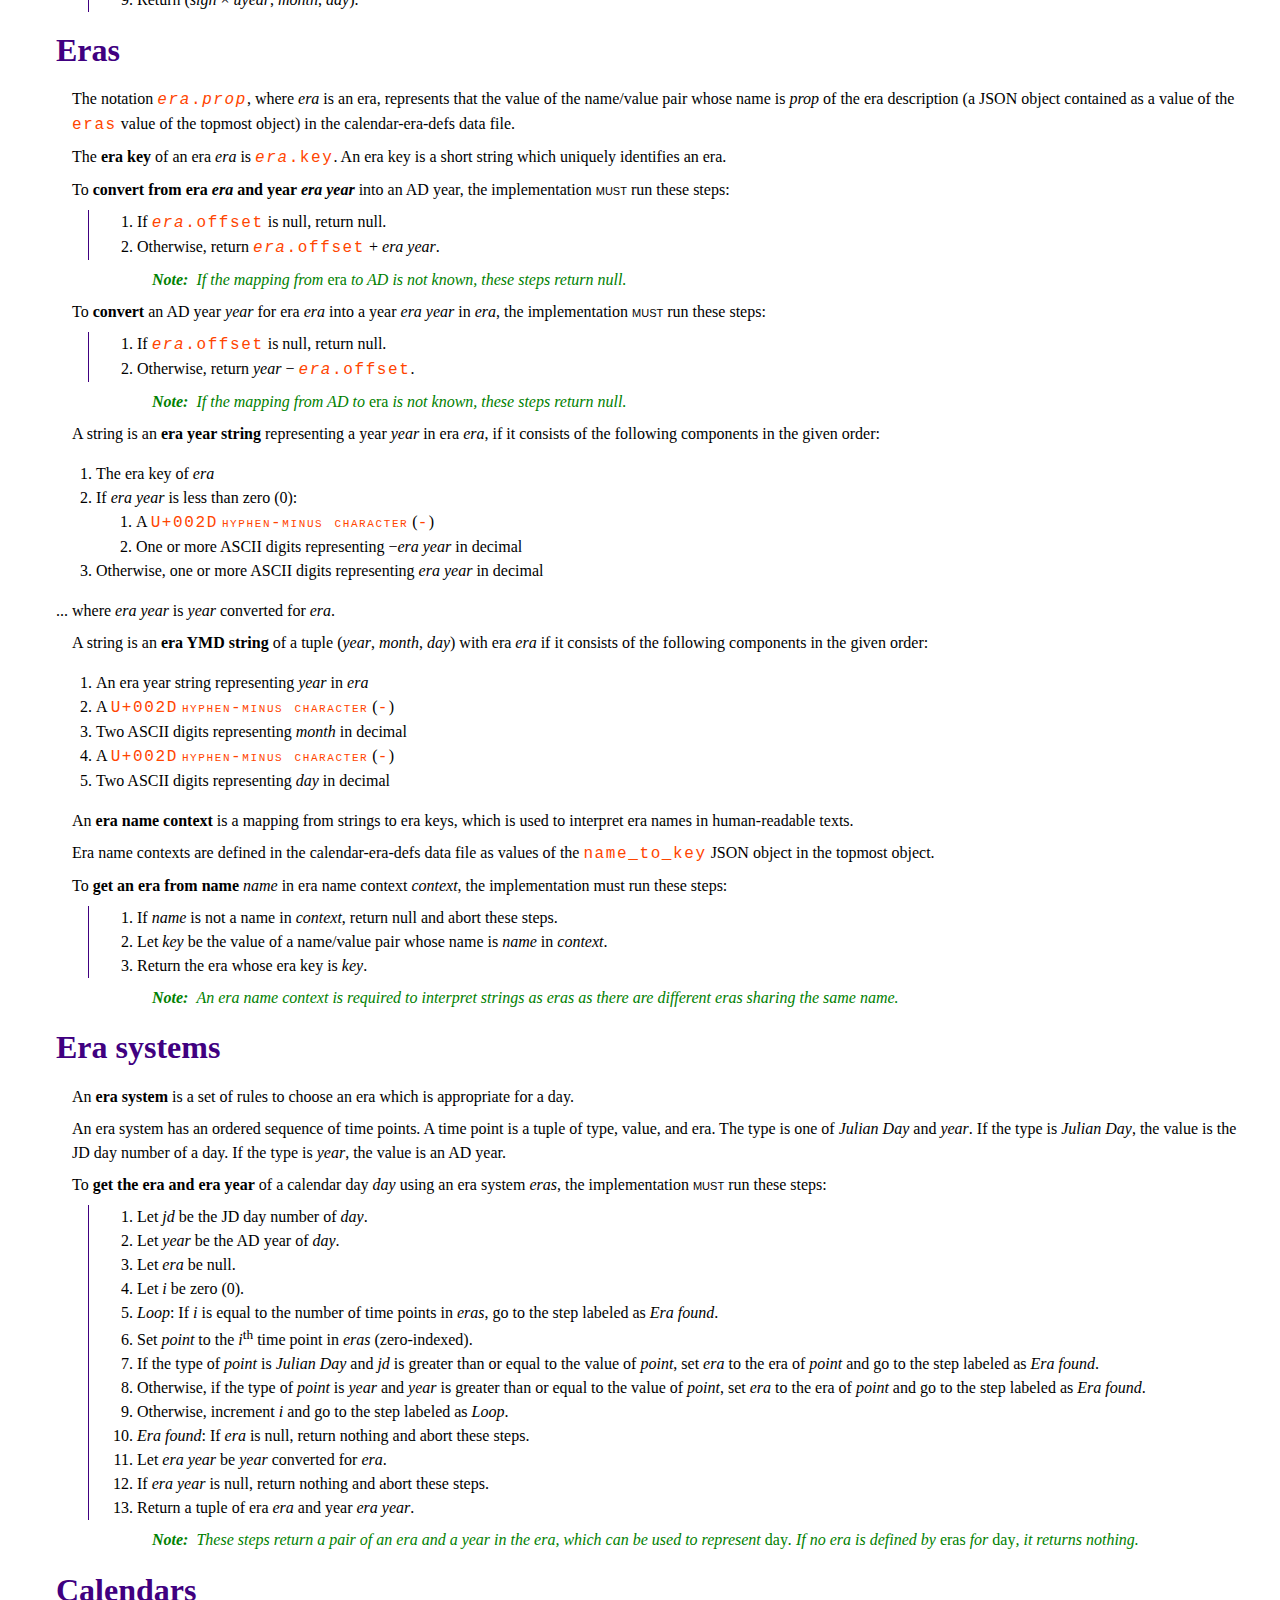
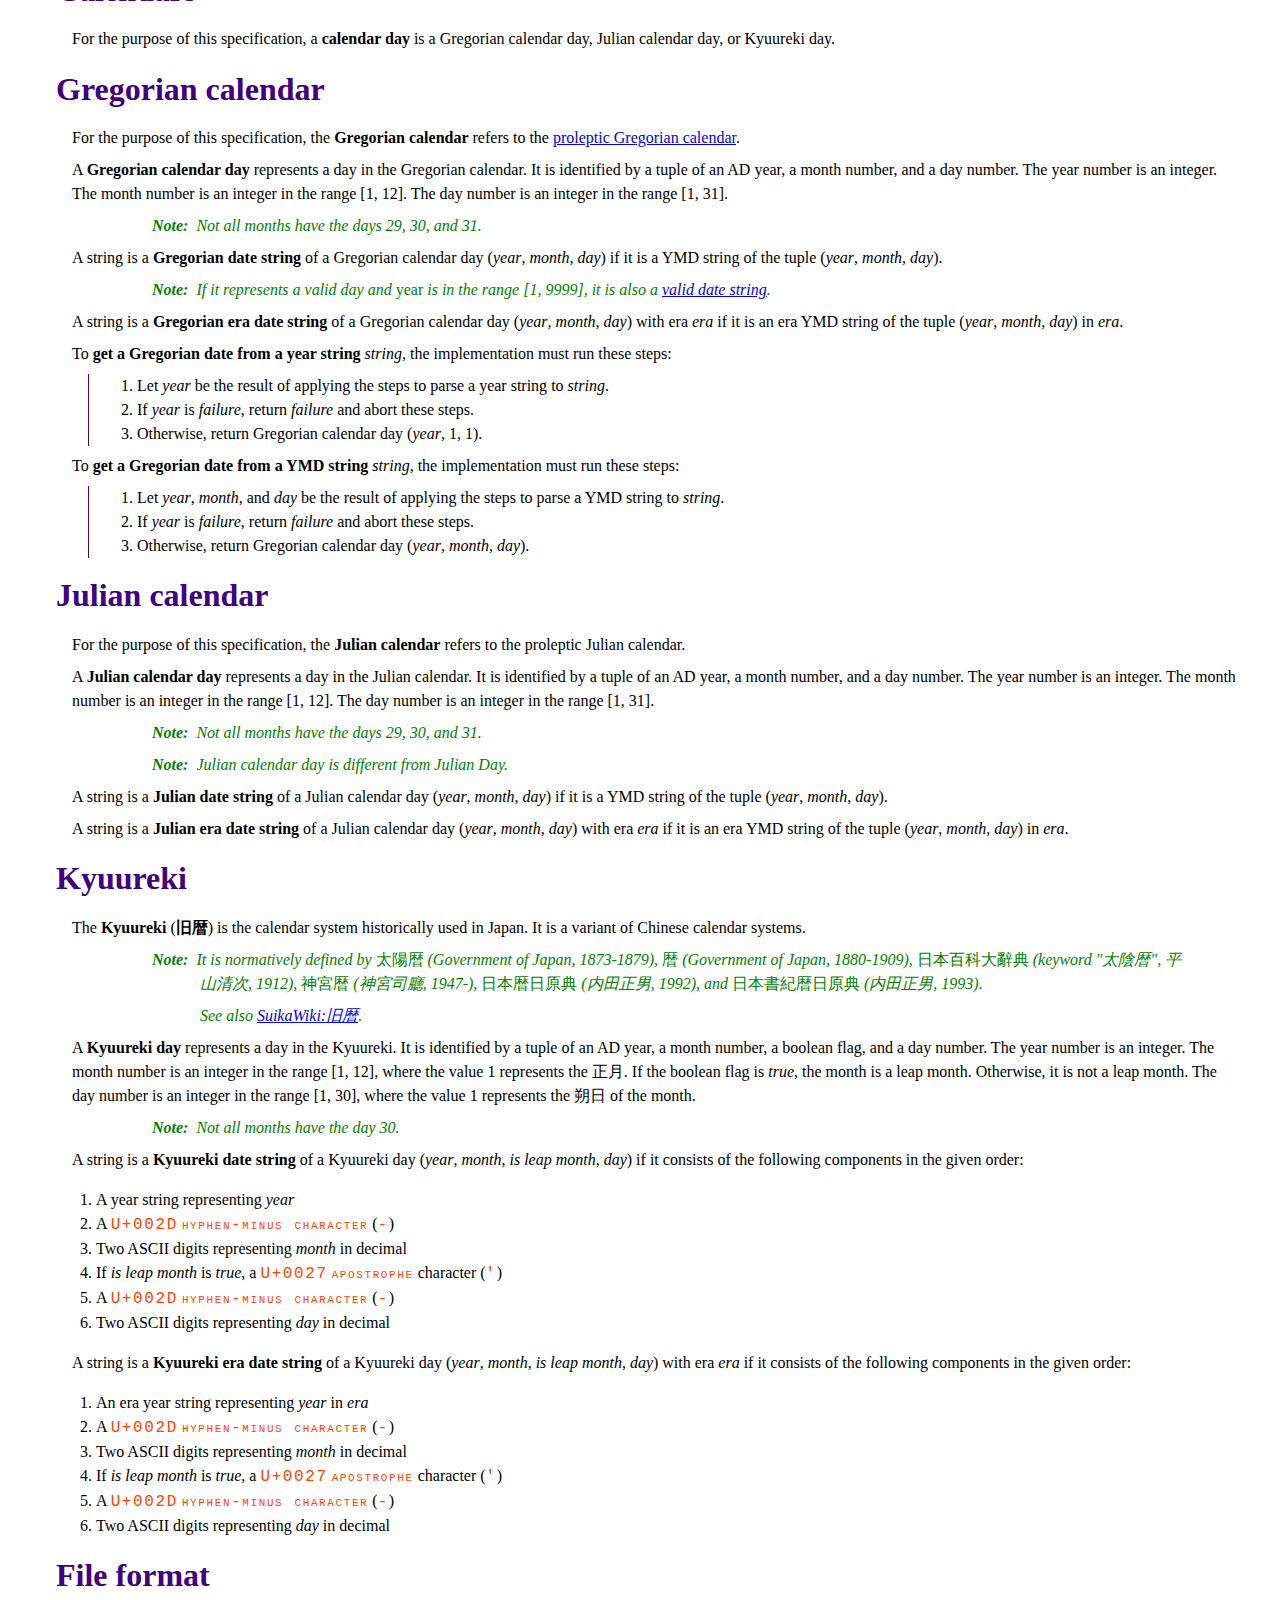
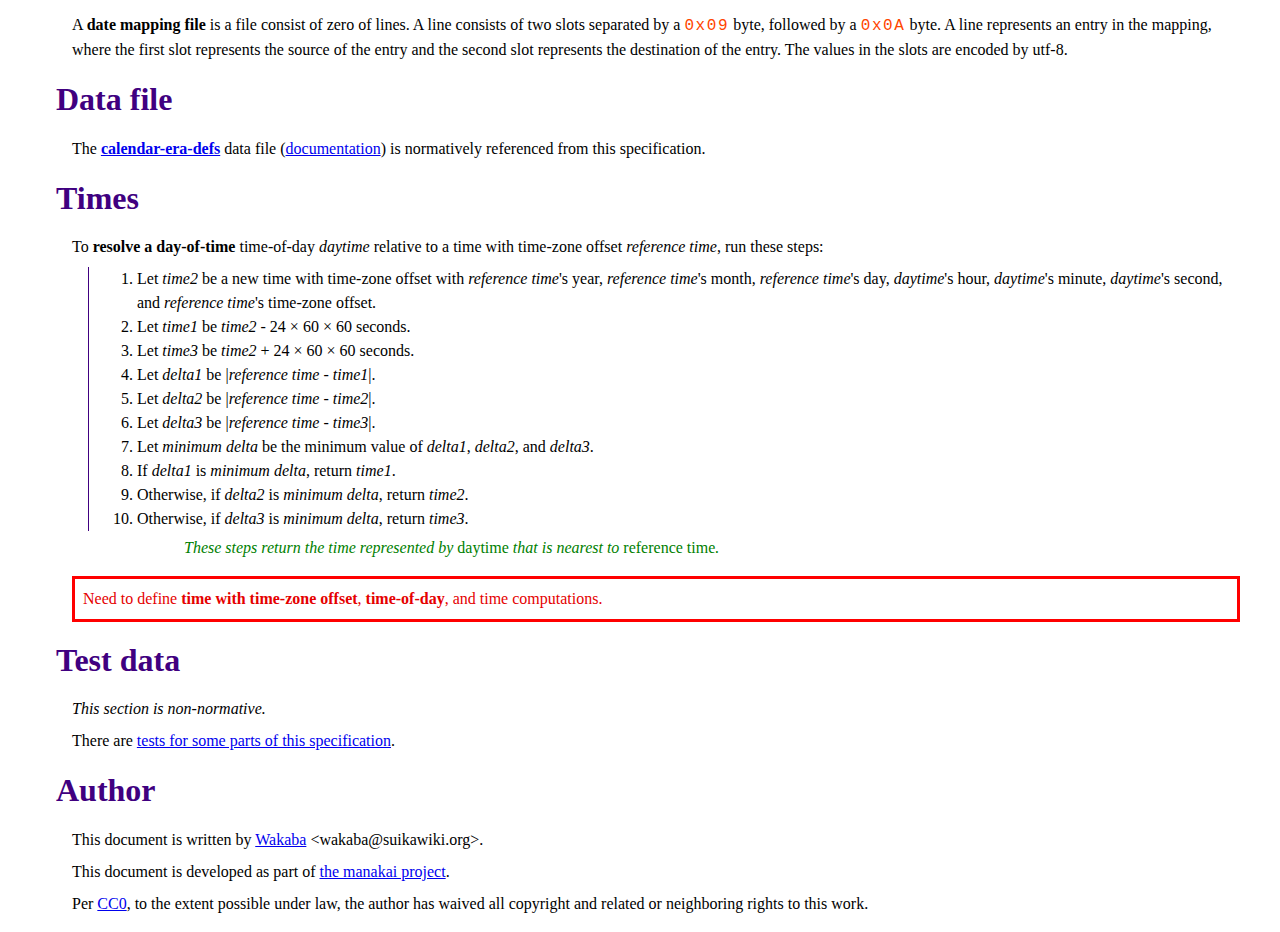
<file: source.html>
<!DOCTYPE HTML>
<html lang=en>
<meta charset=utf-8>
<title>Dates and times</title>
<link rel=stylesheet href=spec.css>

<header>
<hgroup>
<h1 class="no-toc no-num">Dates and times</h1>
<h2 class="no-toc no-num">The manakai project, [DATE]</h2>
</hfroup>

<dl>

<dt>Latest version
<dd><a href="https://manakai.github.io/spec-datetime/">https://manakai.github.io/spec-datetime/</a>

<dt>Version history
<dd><a href="https://github.com/manakai/spec-datetime/commits/gh-pages">https://github.com/manakai/spec-datetime/commits/gh-pages</a>

</dl>

</header>

<section id=abstract>
<h1 class="no-toc no-num">Abstract</h1>

<p>This document defines date and time formats and algorithms.

</section>

<section>
<h1 class="no-toc no-num">Table of contents</h1>

<!-- toc -->
</section>

<section>
<h1>Terminology</h1>

<p>This specification depends on the
<a href=https://infra.spec.whatwg.org/><cite>Infra
Standard</cite></a>.

<p>The term
<dfn title="ASCII digits">ASCII digit</dfn>
is defined by the
<a href=https://infra.spec.whatwg.org/><cite>Infra
Standard</cite></a>.

<p>The term
<a href=https://encoding.spec.whatwg.org/#utf-8><dfn>utf-8</dfn></a>
is defined by the
<a href=https://encoding.spec.whatwg.org/><cite>Encoding
Standard</cite></a>.

</section>

<section>
<h1>Numbers of days</h1>

<p>The <dfn>JD day number</dfn> of a <span>day</span> is
a <span>Julian Day</span> number representing the start of
the <span>day</span> in <span>UTC</span>.

<div class="note memo">
<p>Unlike the <span>Julian Day Number</span> (<span>JDN</span>),
the <span>JD day number</span> is not an integer.
</div>

</section>

<section>
<h1>Eras</h1>

<section>
<h1>AD</h1>

<p>An <dfn>AD year</dfn> is an integer.

<div class=note>
<p>Note that the year just before year 1 is year 0, not year &minus;1.
</div>

<p>A string is a <dfn>year string</dfn> representing an
<span>AD year</span> <var>year</var>, if it consists of the following
components in the given order:

  <ol>

  <li>If <var>year</var> is less than zero (0):

    <ol>

    <li>A <code>U+002D</code> <code class=charname>HYPHEN-MINUS
    character</code> (<code>-</code>)
    
    <li>Four or more <span>ASCII digits</span> representing
    &minus;<var>year</var> in decimal

    </ol>

  <li>Otherwise, four or more <span>ASCII digits</span>
  representing <var>year</var> in decimal

  </ol>

<p>To <dfn>parse a year string</dfn> <var>string</var>, the
implementation <em class=rfc2119>MUST</em> run these steps:

  <ol class=steps>

  <li>Let <var>input</var> be a copy of <var>string</var>.

  <li>Let <var>sign</var> be 1.

  <li>If the first character in <var>input</var> is
  a <code>U+002B</code> <code class=charname>PLUS SIGN</code>
  character (<code>+</code>), remove it from <var>input</var>.

  <li>Otherwise, if the first character in <var>input</var> is
  a <code>U+002D</code> <code class=charname>HYPHEN-MINUS
  character</code> (<code>-</code>), remove it from <var>input</var>
  and set <var>sign</var> to &minus;1.

  <li>If <var>input</var> is <em>not</em> a string of one or
  more <span>ASCII digits</span>, return <i>failure</i> and abort
  these steps.

  <li>Let <var>uyear</var> be the result of
  interpreting <var>input</var> as a decimal integer.

  <li>Let <var>year</var> be <var>sign</var> &#xD7; <var>uyear</var>.

  </ol>

<p>A string is a <dfn>YMD string</dfn> of a tuple
(<var>year</var>, <var>month</var>, <var>day</var>) if it consists of
the following components in the given order:

  <ol>

  <li>A <span>year string</span> representing <var>year</var>
 
  <li>A <code>U+002D</code> <code class=charname>HYPHEN-MINUS
  character</code> (<code>-</code>)

  <li>Two <span>ASCII digits</span> representing <var>month</var> in
  decimal

  <li>A <code>U+002D</code> <code class=charname>HYPHEN-MINUS
  character</code> (<code>-</code>)

  <li>Two <span>ASCII digits</span> representing <var>day</var> in
  decimal

  </ol>

<p>To <dfn>parse a YMD string</dfn> <var>string</var>, the
implementation <em class=rfc2119>MUST</em> run these steps:

  <ol class=steps>

  <li>Let <var>input</var> be a copy of <var>string</var>.

  <li>Let <var>sign</var> be 1.

  <li>If the first character in <var>input</var> is
  a <code>U+002B</code> <code class=charname>PLUS SIGN</code>
  character (<code>+</code>), remove it from <var>input</var>.

  <li>Otherwise, if the first character in <var>input</var> is
  a <code>U+002D</code> <code class=charname>HYPHEN-MINUS
  character</code> (<code>-</code>), remove it from <var>input</var>
  and set <var>sign</var> to &minus;1.

  <li>If <var>string</var> is <em>not</em> a string of one or
  more <span>ASCII digits</span>, followed by
  a <code>U+002D</code> <code class=charname>HYPHEN-MINUS
  character</code> (<code>-</code>), followed by one or
  more <span>ASCII digits</span>, followed by
  a <code>U+002D</code> <code class=charname>HYPHEN-MINUS
  character</code> (<code>-</code>), followed by one or
  more <span>ASCII digits</span>, return
  (<i>failure</i>, <i>failure</i>, <i>failure</i>) and abort these
  steps.

  <li>Let <var>uyear</var> be the result of interpreting the first
  sequence of <span>ASCII digits</span> in <var>string</var> as a
  decimal integer.

  <li>Let <var>month</var> be the result of interpreting the second
  sequence of <span>ASCII digits</span> in <var>string</var> as a
  decimal integer.

  <li>Let <var>day</var> be the result of interpreting the last
  sequence of <span>ASCII digits</span> in <var>string</var> as a
  decimal integer.

  <li>Return (<var>sign</var>
  &#xD7; <var>uyear</var>, <var>month</var>, <var>day</var>).

  </ol>

</section>

<section>
<h1>Eras</h1>

<p>The notation <code><var>era</var>.<var>prop</var></code>,
where <var>era</var> is an era, represents that the value of the
name/value pair whose name is <var>prop</var> of the era description
(a JSON object contained as a value of the <code>eras</code> value of
the topmost object) in the <span>calendar-era-defs</span> data file.

<p>The <dfn>era key</dfn> of an <span>era</span> <var>era</var> is
<code><var>era</var>.key</code>.  An <span>era key</span> is a short
string which uniquely identifies an <span>era</span>.

<p>To <dfn title="convert from era and year">convert from
era <var>era</var> and year <var>era year</var></dfn> into an <span>AD
year</span>, the implementation
<em class=rfc2119>MUST</em> run these steps:

  <ol class=steps>

  <li>If <code><var>era</var>.offset</code> is null, return null.

  <li>Otherwise, return <code><var>era</var>.offset</code> + <var>era
  year</var>.

  </ol>

  <div class=note>
  <p>If the mapping from <var>era</var> to AD is not known, these
  steps return null.
  </div>

<p>To <dfn title="convert a year for era">convert</dfn> an <span>AD
year</span> <var>year</var> for era <var>era</var> into a
year <var>era year</var> in <var>era</var>, the implementation
<em class=rfc2119>MUST</em> run these steps:

  <ol class=steps>

  <li>If <code><var>era</var>.offset</code> is null, return null.

  <li>Otherwise, return <var>year</var>
  &minus; <code><var>era</var>.offset</code>.

  </ol>

  <div class=note>
  <p>If the mapping from AD to <var>era</var> is not known, these
  steps return null.
  </div>

<p>A string is an <dfn>era year string</dfn> representing a
year <var>year</var> in era <var>era</var>, if it consists of the
following components in the given order:

  <ol>

  <li>The <span>era key</span> of <var>era</var>

  <li>If <var>era year</var> is less than zero (0):

    <ol>

    <li>A <code>U+002D</code> <code class=charname>HYPHEN-MINUS
    character</code> (<code>-</code>)
    
    <li>One or more <span>ASCII digits</span> representing
    &minus;<var>era year</var> in decimal

    </ol>

  <li>Otherwise, one or more <span>ASCII digits</span>
  representing <var>era year</var> in decimal

  </ol>

... where <var>era year</var> is <var>year</var> <span title="convert
a year for era">converted</span> for <var>era</var>.

<p>A string is an <dfn>era YMD string</dfn> of a tuple
(<var>year</var>, <var>month</var>, <var>day</var>) with
era <var>era</var> if it consists of the following components in the
given order:

  <ol>

  <li>An <span>era year string</span> representing <var>year</var>
  in <var>era</var>
 
  <li>A <code>U+002D</code> <code class=charname>HYPHEN-MINUS
  character</code> (<code>-</code>)

  <li>Two <span>ASCII digits</span> representing <var>month</var> in
  decimal

  <li>A <code>U+002D</code> <code class=charname>HYPHEN-MINUS
  character</code> (<code>-</code>)

  <li>Two <span>ASCII digits</span> representing <var>day</var> in
  decimal

  </ol>

<p>An <dfn>era name context</dfn> is a mapping from strings
to <span title="era key">era keys</span>, which is used to interpret
era names in human-readable texts.

<p><span title="era name context">Era name contexts</span> are defined
in the <span>calendar-era-defs</span> data file as values of
the <code>name_to_key</code> JSON object in the topmost object.

<p>To <dfn>get an era from name</dfn> <var>name</var> in
<span>era name context</span> <var>context</var>, the implementation
must run these steps:

  <ol class=steps>

  <li>If <var>name</var> is not a name in <var>context</var>, return
  null and abort these steps.

  <li>Let <var>key</var> be the value of a name/value pair whose name
  is <var>name</var> in <var>context</var>.

  <li>Return the <span>era</span> whose <span>era key</span>
  is <var>key</var>.

  </ol>

<div class=note>

<p>An <span>era name context</span> is required to interpret strings
as eras as there are different eras sharing the same name.

</div>

</section>

<section>
<h1>Era systems</h1>

<p>An <dfn>era system</dfn> is a set of rules to choose
an <span>era</span> which is appropriate for a day.

<p>An <span>era system</span> has an ordered sequence of time points.
A time point is a tuple of type, value, and <span>era</span>.  The
type is one of <i>Julian Day</i> and <i>year</i>.  If the type
is <i>Julian Day</i>, the value is the <span>JD day number</span> of a
day.  If the type is <i>year</i>, the value is an <span>AD
year</span>.

<p>To <dfn>get the era and era year</dfn> of a <span>calendar
day</span> <var>day</var> using an <span>era
system</span> <var>eras</var>, the
implementation <em class=rfc2119>MUST</em> run these steps:

  <ol class=steps>

  <li>Let <var>jd</var> be the <span>JD day number</span>
  of <var>day</var>.

  <li>Let <var>year</var> be the <span>AD year</span> of 
  <var>day</var>.

  <li>Let <var>era</var> be null.

  <li>Let <var>i</var> be zero (0).

  <li><i>Loop</i>: If <var>i</var> is equal to the number of time
  points in <var>eras</var>, go to the step labeled as <i>Era
  found</i>.

  <li>Set <var>point</var> to the <var>i</var><sup>th</sup> time point
  in <var>eras</var> (zero-indexed).

  <li>If the type of <var>point</var> is <i>Julian Day</i>
  and <var>jd</var> is greater than or equal to the value
  of <var>point</var>, set <var>era</var> to the era
  of <var>point</var> and go to the step labeled as <i>Era found</i>.

  <li>Otherwise, if the type of <var>point</var> is <i>year</i>
  and <var>year</var> is greater than or equal to the value
  of <var>point</var>, set <var>era</var> to the era
  of <var>point</var> and go to the step labeled as <i>Era found</i>.

  <li>Otherwise, increment <var>i</var> and go to the step labeled
  as <i>Loop</i>.

  <li><i>Era found</i>: If <var>era</var> is null, return nothing and
  abort these steps.

  <li>Let <var>era year</var> be <var>year</var> <span title="convert
  a year for era">converted</span> for <var>era</var>.

  <li>If <var>era year</var> is null, return nothing and abort these
  steps.

  <li>Return a tuple of era <var>era</var> and year <var>era
  year</var>.

  </ol>

<div class=note>
<p>These steps return a pair of an <span>era</span> and a year in
the <span>era</span>, which can be used to represent <var>day</var>.
If no <span>era</span> is defined by
<var>eras</var> for <var>day</var>, it returns nothing.
</div>

</section>

</section>

<section>
<h1>Calendars</h1>

<p>For the purpose of this specification, a <dfn>calendar day</dfn> is
a <span>Gregorian calendar day</span>, <span>Julian calendar
day</span>, or <span>Kyuureki day</span>.

<section>
<h1>Gregorian calendar</h1>

<p>For the purpose of this specification, the <dfn>Gregorian
calendar</dfn> refers to the
<a href=https://html.spec.whatwg.org/#proleptic-gregorian-calendar>proleptic
Gregorian calendar</a>.

<p>A <dfn>Gregorian calendar day</dfn> represents a <span>day</span>
in the <span>Gregorian calendar</span>.  It is identified by a tuple
of an <span>AD year</span>, a month number, and a day number.  The
year number is an integer.  The month number is an integer in the
range [1, 12].  The day number is an integer in the range [1, 31].

<div class=note>
<p>Not all months have the days 29, 30, and 31.
</div>

<p>A string is a <dfn>Gregorian date string</dfn> of a <span>Gregorian
calendar day</span>
(<var>year</var>, <var>month</var>, <var>day</var>) if it is
a <span>YMD string</span> of the tuple
(<var>year</var>, <var>month</var>, <var>day</var>).

<div class=note>
<p>If it represents a valid day and <var>year</var> is in the range
[1, 9999], it is also a
<a href=https://html.spec.whatwg.org/#valid-date-string>valid date
string</a>.
</div>

<p>A string is a <dfn>Gregorian era date string</dfn> of
a <span>Gregorian calendar day</span>
(<var>year</var>, <var>month</var>, <var>day</var>) with
era <var>era</var> if it is an <span>era YMD string</span> of the
tuple (<var>year</var>, <var>month</var>, <var>day</var>)
in <var>era</var>.

<p>To <dfn>get a Gregorian date from a year
string</dfn> <var>string</var>, the implementation must run these
steps:

  <ol class=steps>

  <li>Let <var>year</var> be the result of applying the steps
  to <span>parse a year string</span> to <var>string</var>.

  <li>If <var>year</var> is <i>failure</i>, return <i>failure</i> and
  abort these steps.

  <li>Otherwise, return <span>Gregorian calendar day</span>
  (<var>year</var>, 1, 1).

  </ol>

<p>To <dfn>get a Gregorian date from a YMD
string</dfn> <var>string</var>, the implementation must run these
steps:

  <ol class=steps>

  <li>Let <var>year</var>, <var>month</var>, and <var>day</var> be the
  result of applying the steps to <span>parse a YMD string</span>
  to <var>string</var>.

  <li>If <var>year</var> is <i>failure</i>, return <i>failure</i> and
  abort these steps.

  <li>Otherwise, return <span>Gregorian calendar day</span>
  (<var>year</var>, <var>month</var>, <var>day</var>).

  </ol>

</section>

<section>
<h1>Julian calendar</h1>

<p>For the purpose of this specification, the <dfn>Julian
calendar</dfn> refers to the <span>proleptic Julian calendar</span>.

<p>A <dfn>Julian calendar day</dfn> represents a <span>day</span> in
the <span>Julian calendar</span>.  It is identified by a tuple of
an <span>AD year</span>, a month number, and a day number.  The year
number is an integer.  The month number is an integer in the range [1,
12].  The day number is an integer in the range [1, 31].

<div class=note>
<p>Not all months have the days 29, 30, and 31.
</div>

<div class=note>
<p><span>Julian calendar day</span> is different from <span>Julian
Day</span>.
</div>

<p>A string is a <dfn>Julian date string</dfn> of a <span>Julian
calendar day</span>
(<var>year</var>, <var>month</var>, <var>day</var>) if it is
a <span>YMD string</span> of the tuple
(<var>year</var>, <var>month</var>, <var>day</var>).

<p>A string is a <dfn>Julian era date string</dfn> of a <span>Julian
calendar day</span>
(<var>year</var>, <var>month</var>, <var>day</var>) with
era <var>era</var> if it is an <span>era YMD string</span> of the
tuple (<var>year</var>, <var>month</var>, <var>day</var>)
in <var>era</var>.

</section>

<section>
<h1>Kyuureki</h1>

<p>The <dfn>Kyuureki</dfn> (<dfn lang=ja>旧暦</dfn>) is the calendar
system historically used in Japan.  It is a variant of Chinese
calendar systems.

<div class="note memo">
<p>It is normatively defined by <cite>太陽暦</cite> (Government of
Japan, 1873-1879),
<cite>暦</cite> (Government of Japan, 1880-1909),
<cite>日本百科大辭典</cite> (keyword "太陰暦", 平山清次, 1912), 
<cite>神宮暦</cite> (神宮司廳, 1947-), <cite>日本暦日原典</cite> (内田正男,
1992), and <cite>日本書紀暦日原典</cite> (内田正男, 1993).
<p>See also
<a href=https://wiki.suikawiki.org/n/%E6%97%A7%E6%9A%A6>SuikaWiki:旧暦</a>.
</div>

<p>A <dfn>Kyuureki day</dfn> represents a <span>day</span> in
the <span>Kyuureki</span>.  It is identified by a tuple of an <span>AD
year</span>, a month number, a boolean flag, and a day number.  The
year number is an integer.  The month number is an integer in the
range [1, 12], where the value 1 represents the 正月.  If the boolean
flag is <i>true</i>, the month is a leap month.  Otherwise, it is not
a leap month.  The day number is an integer in the range [1, 30],
where the value 1 represents the 朔日 of the month.

<div class=note>
<p>Not all months have the day 30.
</div>

<p>A string is a <dfn>Kyuureki date string</dfn> of a <span>Kyuureki
day</span> (<var>year</var>, <var>month</var>, <var>is leap
month</var>, <var>day</var>) if it consists of the following
components in the given order:

  <ol>

  <li>A <span>year string</span> representing <var>year</var>
 
  <li>A <code>U+002D</code> <code class=charname>HYPHEN-MINUS
  character</code> (<code>-</code>)

  <li>Two <span>ASCII digits</span> representing <var>month</var> in
  decimal

  <li>If <var>is leap month</var> is <i>true</i>, a
  <code>U+0027</code> <code class=charname>APOSTROPHE</code> character
  (<code>'</code>)

  <li>A <code>U+002D</code> <code class=charname>HYPHEN-MINUS
  character</code> (<code>-</code>)

  <li>Two <span>ASCII digits</span> representing <var>day</var> in
  decimal

  </ol>

<p>A string is a <dfn>Kyuureki era date string</dfn> of
a <span>Kyuureki day</span>
(<var>year</var>, <var>month</var>, <var>is leap
month</var>, <var>day</var>) with era <var>era</var> if it consists of
the following components in the given order:

  <ol>

  <li>An <span>era year string</span> representing <var>year</var>
  in <var>era</var>
 
  <li>A <code>U+002D</code> <code class=charname>HYPHEN-MINUS
  character</code> (<code>-</code>)

  <li>Two <span>ASCII digits</span> representing <var>month</var> in
  decimal

  <li>If <var>is leap month</var> is <i>true</i>, a
  <code>U+0027</code> <code class=charname>APOSTROPHE</code> character
  (<code>'</code>)

  <li>A <code>U+002D</code> <code class=charname>HYPHEN-MINUS
  character</code> (<code>-</code>)

  <li>Two <span>ASCII digits</span> representing <var>day</var> in
  decimal

  </ol>

</section>

</section>

<section>
<h1>File format</h1>

<p>A <dfn>date mapping file</dfn> is a file consist of zero of lines.
A line consists of two slots separated by a <code>0x09</code> byte,
followed by a <code>0x0A</code> byte.  A line represents an entry in
the mapping, where the first slot represents the source of the entry
and the second slot represents the destination of the entry.  The
values in the slots are encoded by <span>utf-8</span>.
</section>

<section>
<h1>Data file<!--s--></h1>

<p>The
<a href=https://github.com/manakai/data-locale/blob/master/data/calendar/era-defs.json><dfn>calendar-era-defs</dfn></a>
data file
(<a href=https://github.com/manakai/data-locale/blob/master/doc/calendar-era-defs.txt>documentation</a>)
is normatively referenced from this specification.

</section>

<section>
<h1>Times</h1>

<p>To <dfn>resolve a
day-of-time</dfn> <span>time-of-day</span> <var>daytime</var> relative
to a <span>time with time-zone offset</span> <var>reference
time</var>, run these steps:

  <ol class=steps>

  <li>Let <var>time2</var> be a new <span>time with time-zone offset</span>
  with
  <var>reference time</var>'s <span title="reference time year">year</span>,
  <var>reference time</var>'s <span title="reference time month">month</span>,
  <var>reference time</var>'s <span title="reference time day">day</span>,
  <var>daytime</var>'s <span title="time-of-day hour">hour</span>,
  <var>daytime</var>'s <span title="time-of-day minute">minute</span>,
  <var>daytime</var>'s <span title="time-of-day second">second</span>, and
  <var>reference time</var>'s <span title="reference time time zone offset">time-zone offset</span>.

  <li>Let <var>time1</var> be <var>time2</var> - 24 × 60 × 60 seconds.
  
  <li>Let <var>time3</var> be <var>time2</var> + 24 × 60 × 60 seconds.

  <li>Let <var>delta1</var> be |<var>reference time</var> - <var>time1</var>|.

  <li>Let <var>delta2</var> be |<var>reference time</var> - <var>time2</var>|.

  <li>Let <var>delta3</var> be |<var>reference time</var> - <var>time3</var>|.

  <li>Let <var>minimum delta</var> be the minimum value
  of <var>delta1</var>, <var>delta2</var>, and <var>delta3</var>.

  <li>If <var>delta1</var> is <var>minimum delta</var>,
  return <var>time1</var>.

  <li>Otherwise, if <var>delta2</var> is <var>minimum delta</var>,
  return <var>time2</var>.

  <li>Otherwise, if <var>delta3</var> is <var>minimum delta</var>,
  return <var>time3</var>.
    
  </ol>

  <p class=note>These steps return the time represented
  by <var>daytime</var> that is nearest to <var>reference time</var>.
  
  <p class=XXX>
    Need to define <dfn>time with time-zone
    offset</dfn>, <dfn>time-of-day</dfn>, and time computations.

</section>

<section>
<h1>Test data</h1>

<p><em>This section is non-normative.</em>

<p>There are <a href=https://github.com/manakai/tests-datetime>tests
for some parts of this specification</a>.

</section>

<section>
<h1 class=no-num>Author</h1>

<p>This document is written
by <a href="http://suika.suikawiki.org/~wakaba/who?">Wakaba</a>
&lt;wakaba@suikawiki.org>.

<p>This document is developed as part of
<a href="https://manakai.github.io/">the manakai project</a>.

<p>Per <a href="https://creativecommons.org/publicdomain/zero/1.0/">CC0</a>,
to the extent possible under law, the author has waived all copyright
and related or neighboring rights to this work.

</section>
</file>
